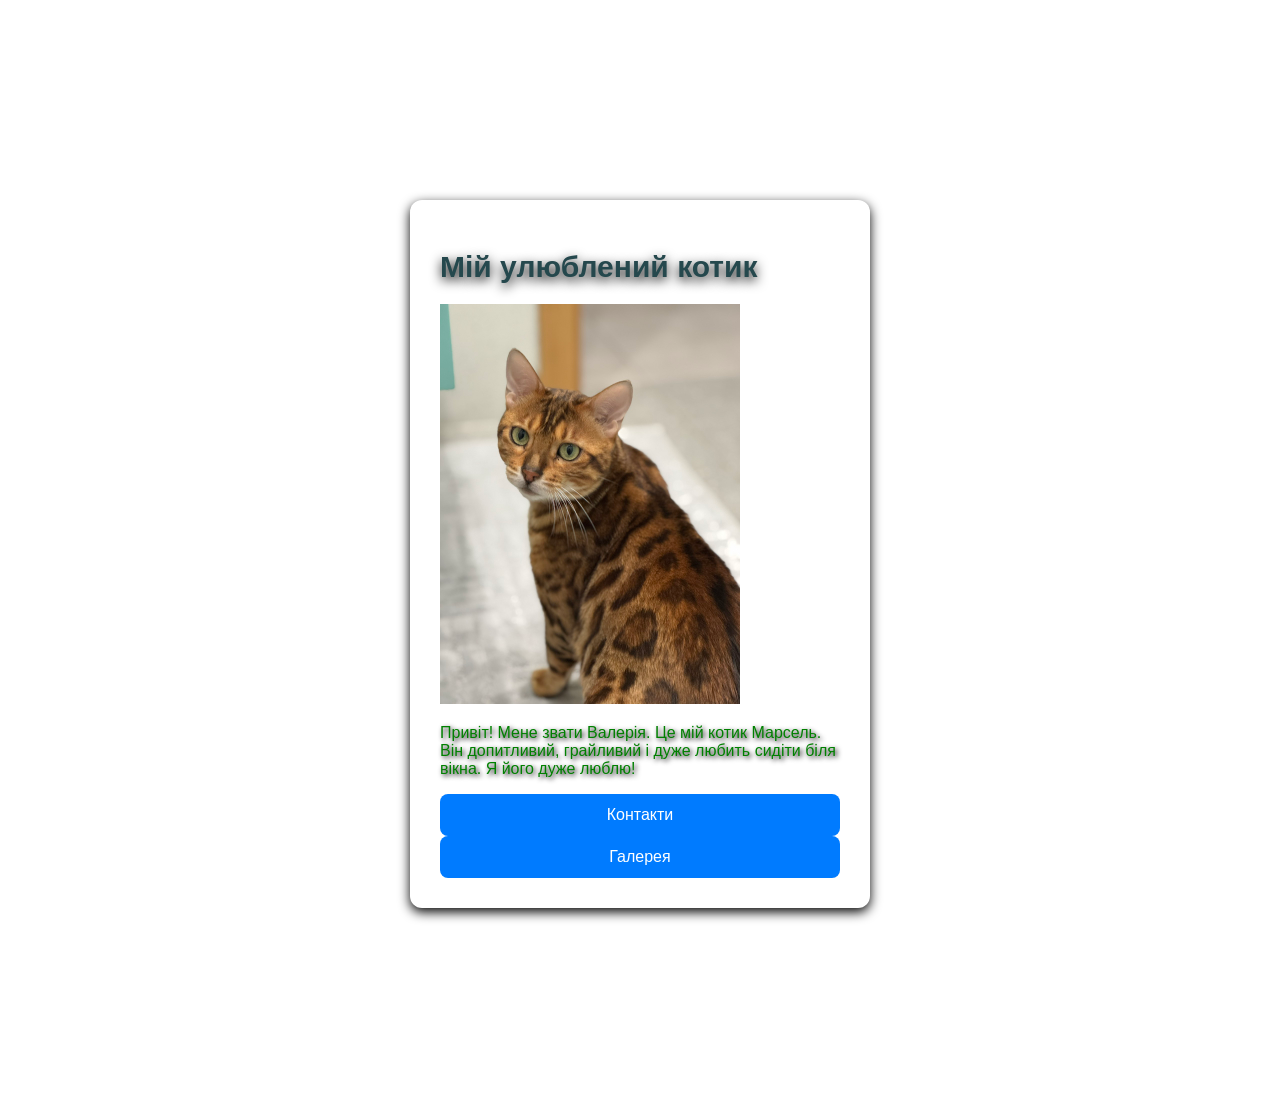
<file: CSSKotik/index.html>
<!DOCTYPE html>
<html lang="uk">
<head>
  <meta charset="UTF-8">
  <title>Про мого котика</title>
  <link rel="stylesheet" href="style.css">
</head>
<body>
  <div class="container">
    <h1 id="main">Мій улюблений котик</h1>
    <img src="photo/kotik.jpg" alt="Фото мого котика" width="300">
    
    <p class="Field">
      Привіт! Мене звати Валерія. Це мій котик Марсель.  
      Він допитливий, грайливий і дуже любить сидіти біля вікна.  
      Я його дуже люблю!
    </p>

    <div>
      <a href="contact.html"><button>Контакти</button></a>
      <a href="gallery.html"><button>Галерея</button></a>
    </div>
  </div>
</body>
</html>
</file>
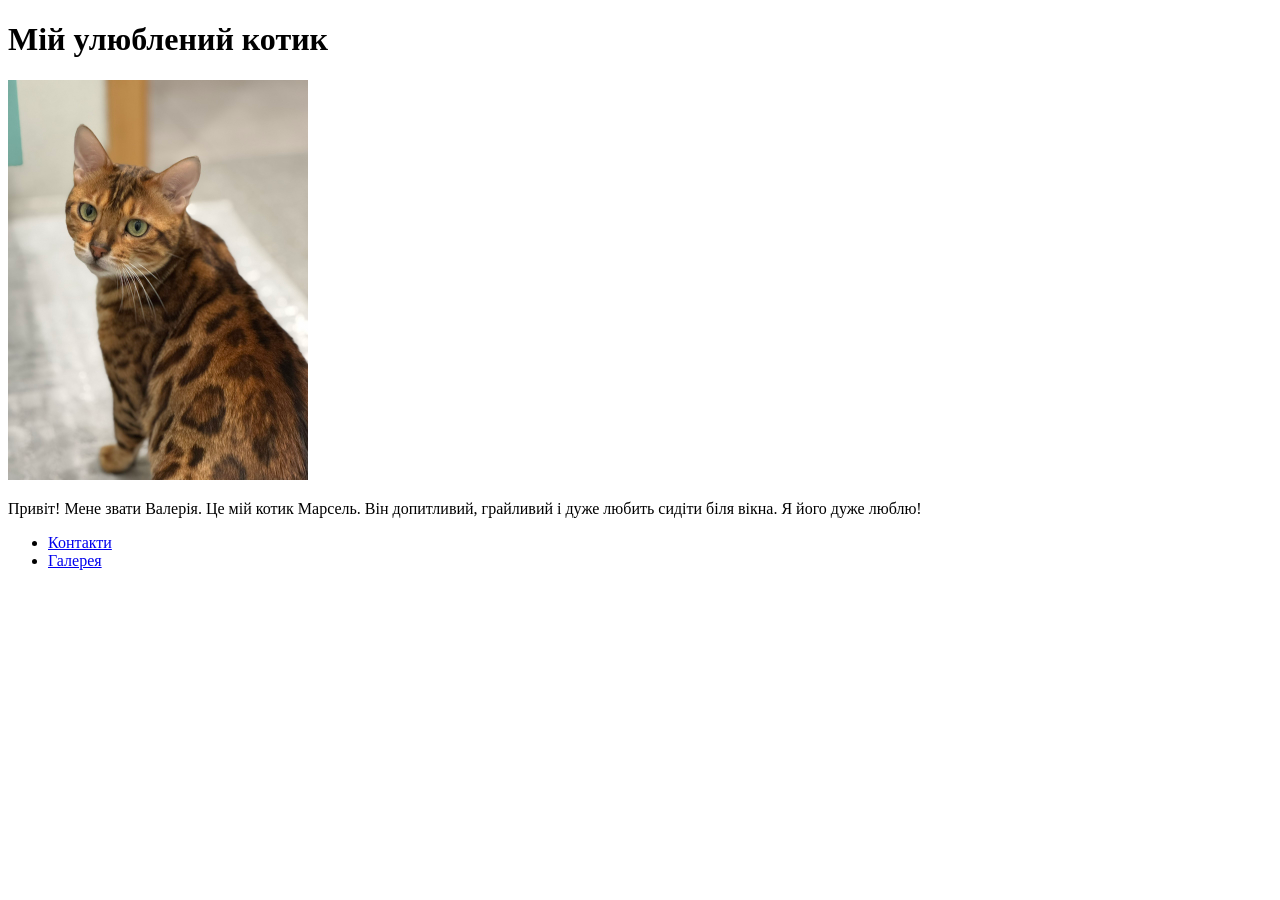
<file: HTMLHomeWork/index.html>
<!DOCTYPE html>
<html lang="uk">
<head>
  <meta charset="UTF-8">
  <title>Про мого котика</title>
</head>
<body>
  <h1>Мій улюблений котик</h1>
  <img src="photo/kotik.jpg" alt="Фото мого котика" width="300">
  <p>Привіт! Мене звати Валерія. Це мій котик Марсель. Він допитливий, грайливий і дуже любить сидіти біля вікна. Я його дуже люблю!</p>
  <ul>
    <li><a href="contact.html">Контакти</a></li>
    <li><a href="gallery.html">Галерея</a></li>
  </ul>

</body>
</html>
</file>
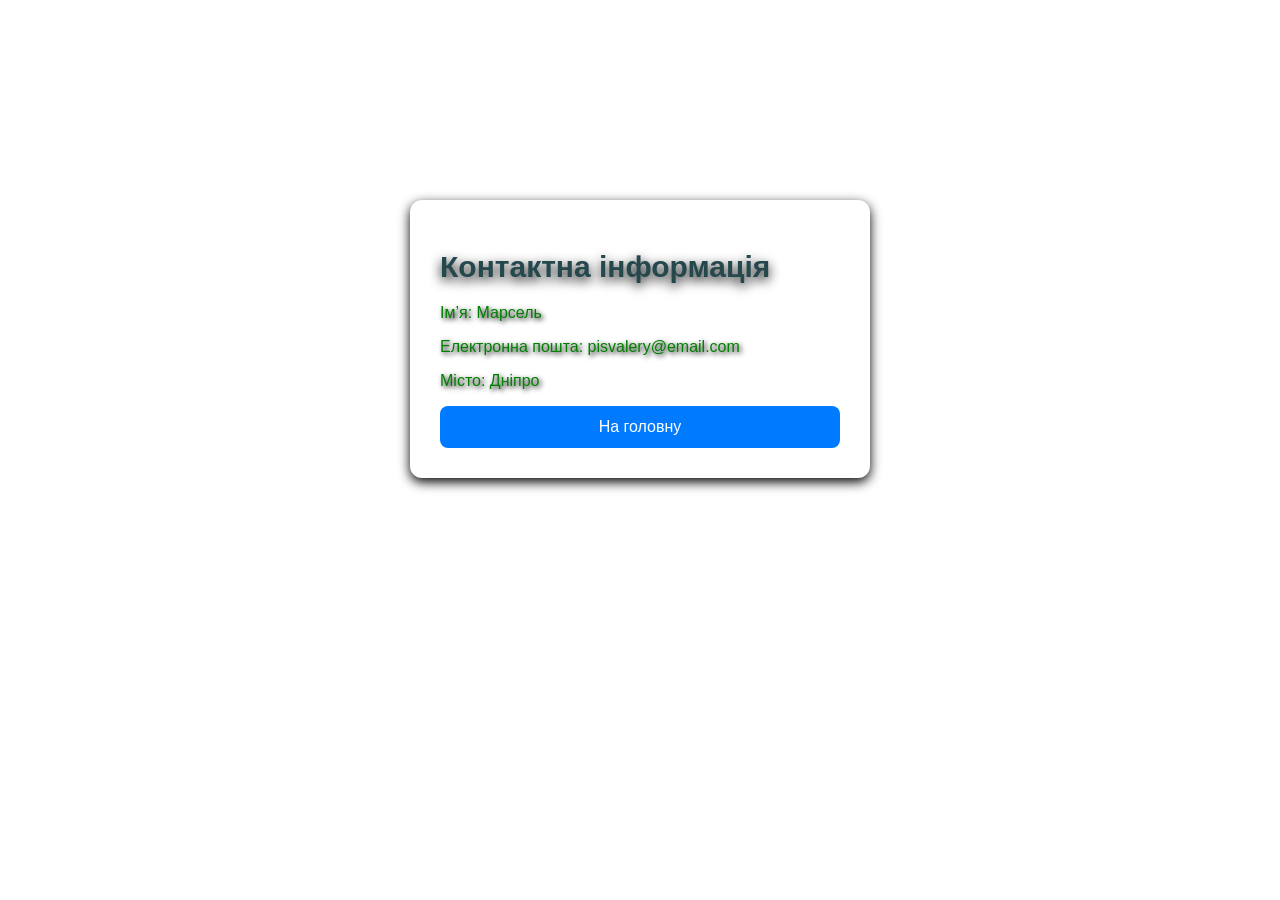
<file: CSSKotik/contact.html>
<!DOCTYPE html>
<html lang="uk">
<head>
  <meta charset="UTF-8">
  <title>Контакти</title>
   <link rel="stylesheet" href="style.css">
</head>
<body>
   <div class="container">
  <h1 id="main">Контактна інформація</h1>
  <p class="Field">Ім’я: Марсель</p>
  <p class="Field">Електронна пошта: pisvalery@email.com</p>
  <p class="Field">Місто: Дніпро</p>
  <a href="index.html"> <button>На головну </button></a>
</div>
</body>
</html>
</file>
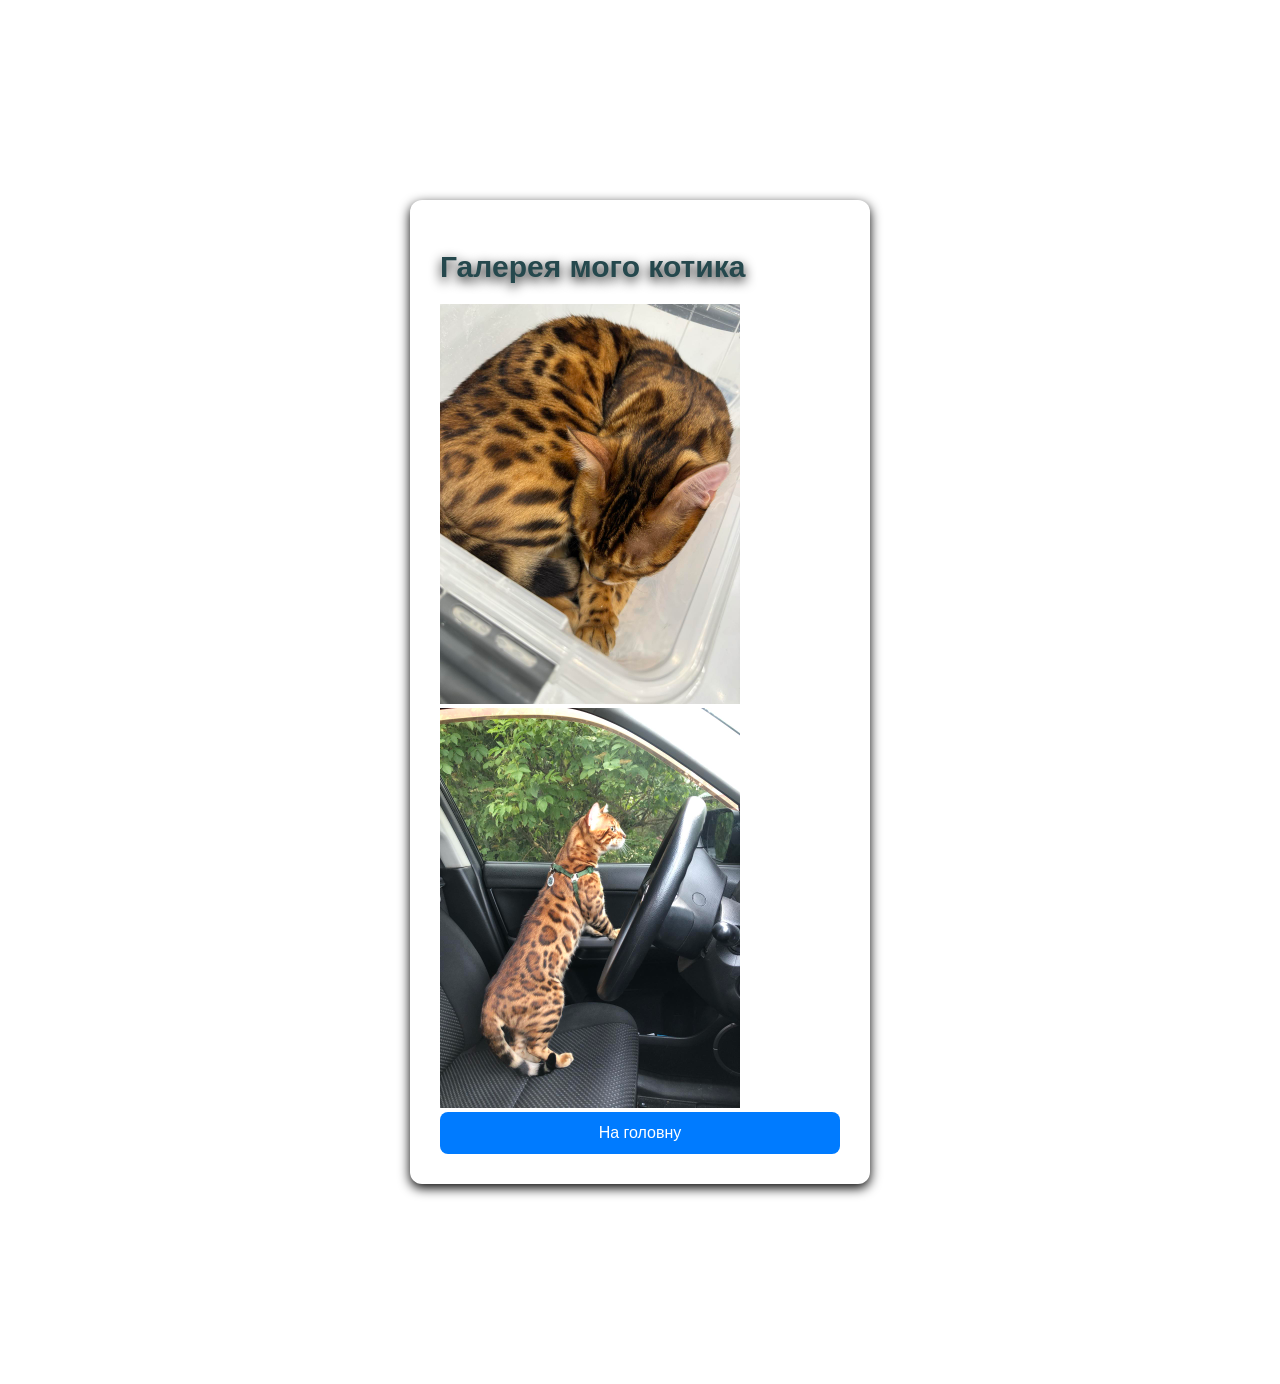
<file: CSSKotik/gallery.html>
<!DOCTYPE html>
<html lang="uk">
<head>
  <meta charset="UTF-8">
  <title>Галерея</title>
   <link rel="stylesheet" href="style.css">
</head>
<body>
   <div class="container">
  <h1 id="main">Галерея мого котика</h1>
  <img src="photo/1.jpg" alt="Котик фото 1" width="300">
  <img src="photo/2.jpg" alt="Котик фото 2" width="300">
  <a href="index.html"><button>На головну</button></a>
</div>
</body>
</html>
</file>
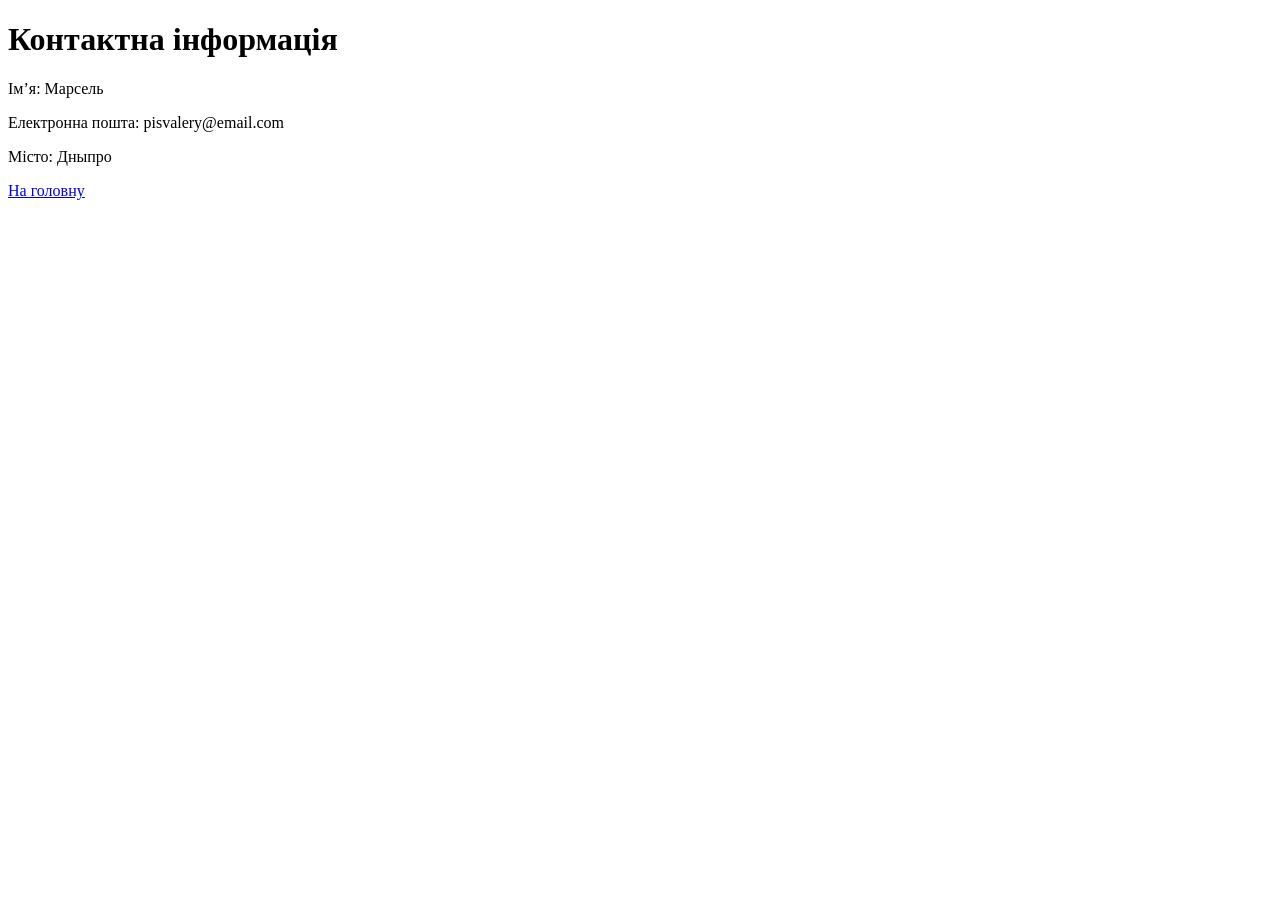
<file: HTMLHomeWork/contact.html>
<!DOCTYPE html>
<html lang="uk">
<head>
  <meta charset="UTF-8">
  <title>Контакти</title>
</head>
<body>
  <h1>Контактна інформація</h1>
  <p>Ім’я: Марсель</p>
  <p>Електронна пошта: pisvalery@email.com</p>
  <p>Місто: Дныпро</p>
  <a href="index.html">На головну</a>
</body>
</html>
</file>
<file: CSSKotik/style.css>
p, h1, h2 {
  font-size: 30px;
  color: #25484d;
  text-shadow: 2px 2px 5px rgba(0, 0, 0, 1.0);
}

.Field {
  color: green;
  font-size: 16px;
}

.container {
  max-width: 400px;
  margin: 200px auto;
  padding: 30px;
  background-color: #ffffff;
  border-radius: 12px;
  box-shadow: 0 4px 12px rgba(0, 0, 0, 1.0);
  font-family: Arial, sans-serif;
}

.container button {
  width: 100%;
  padding: 12px;
  background-color: #007BFF;
  color: #ffffff;
  border: none;
  border-radius: 8px;
  cursor: pointer;
  font-size: 16px;
}

#main {
  text-shadow: 0 4px 12px rgba(0, 0, 0, 1.0);
}
</file>
